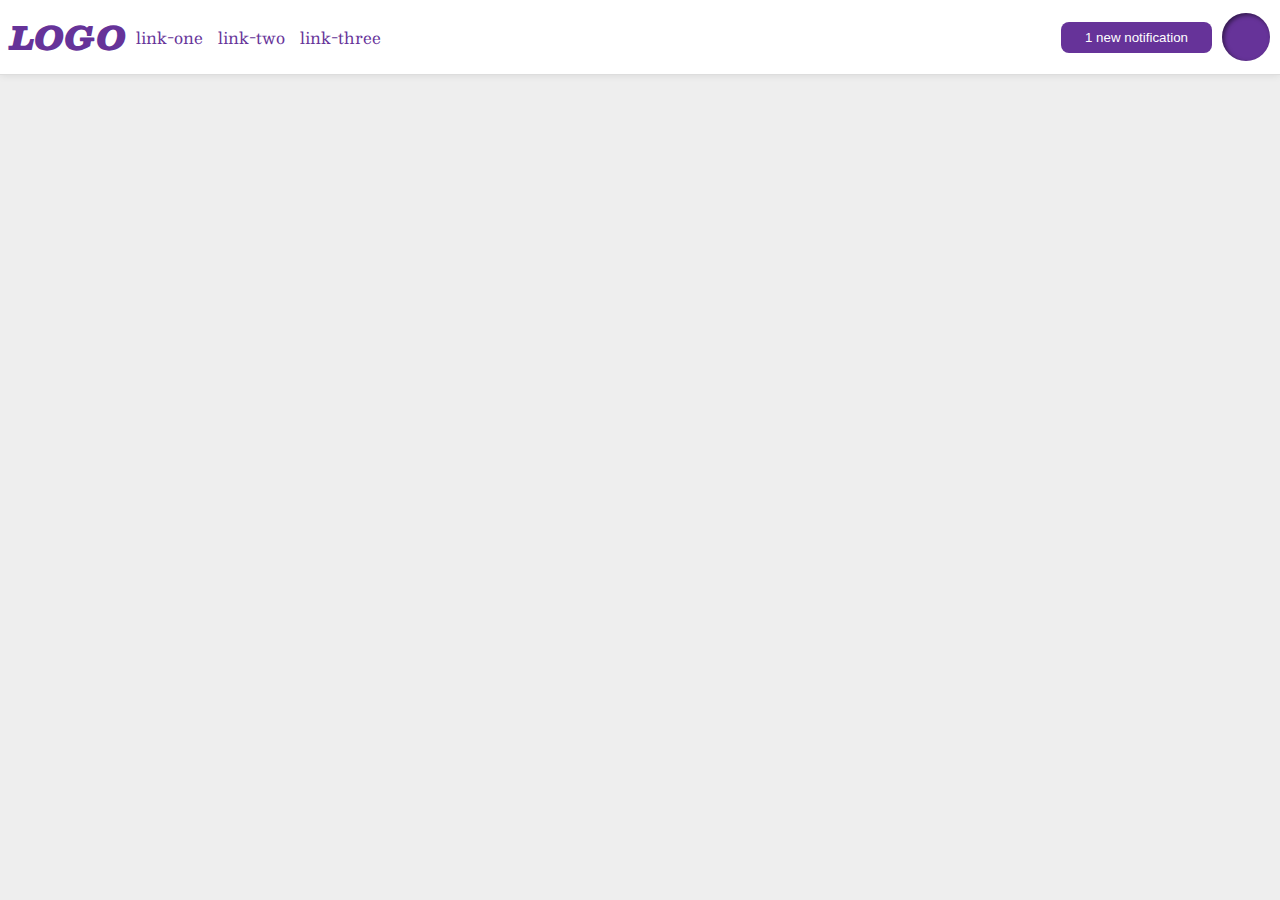
<file: flex/03-flex-header-2/index.html>
<!DOCTYPE html>
<html lang="en">
  <head>
    <meta charset="UTF-8" />
    <meta http-equiv="X-UA-Compatible" content="IE=edge" />
    <meta name="viewport" content="width=device-width, initial-scale=1.0" />
    <title>Flex Header 2</title>
    <link rel="stylesheet" href="style.css" />
  </head>
  <body>
    <div class="header">
      <div class="left-nav">
        <div class="logo">LOGO</div>
        <ul class="links">
          <li><a href="google.com">link-one</a></li>
          <li><a href="google.com">link-two</a></li>
          <li><a href="google.com">link-three</a></li>
        </ul>
      </div>
      <div class="right-nav">
        <button class="notifications">1 new notification</button>
        <div class="profile-image"></div>
      </div>
    </div>
  </body>
</html>
</file>
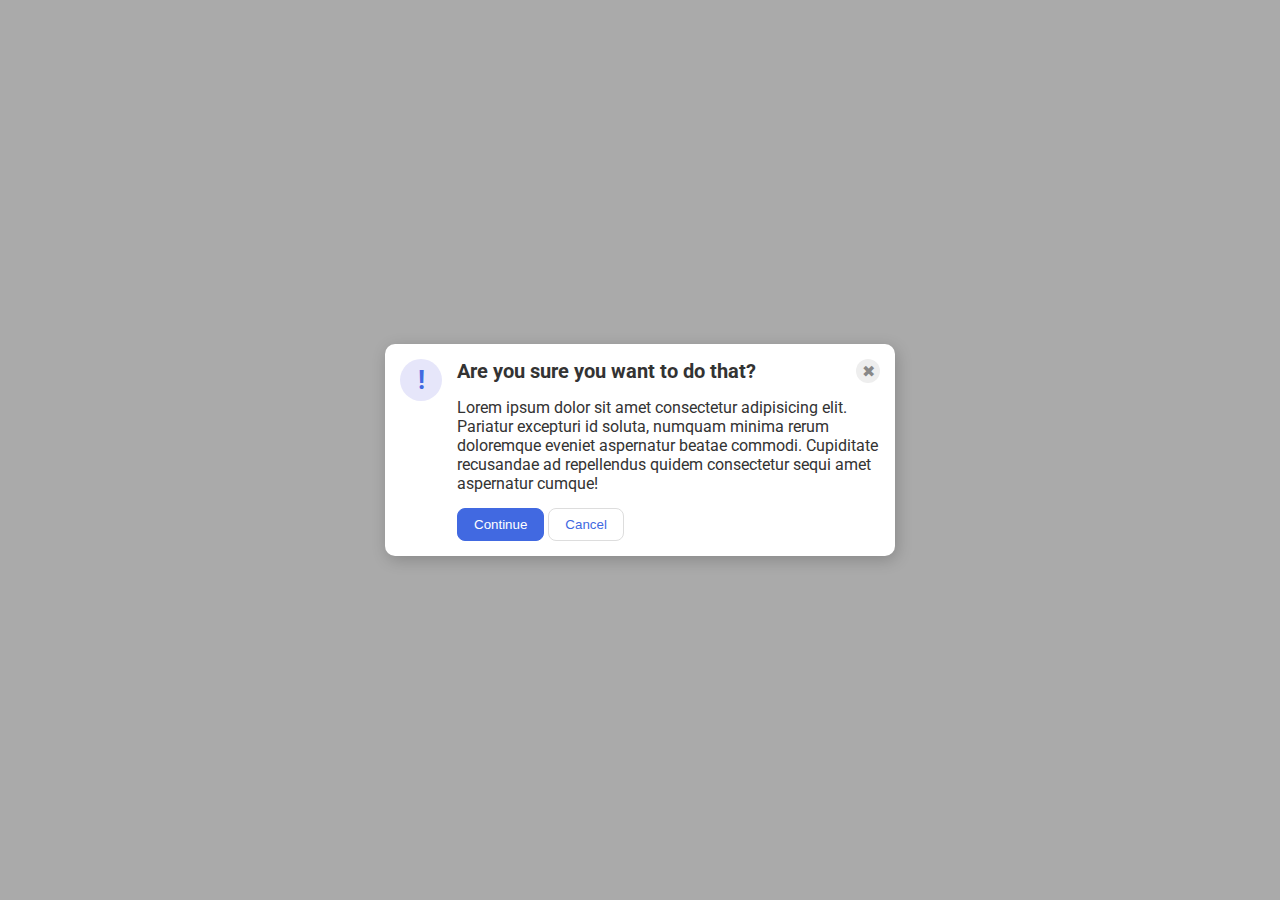
<file: flex/05-flex-modal/index.html>
<!DOCTYPE html>
<html lang="en">
  <head>
    <meta charset="UTF-8" />
    <meta http-equiv="X-UA-Compatible" content="IE=edge" />
    <meta name="viewport" content="width=device-width, initial-scale=1.0" />
    <link rel="stylesheet" href="style.css" />
    <title>Modal</title>
  </head>
  <body>
    <div class="modal">
      <div class="icon">!</div>

      <div class="content">
        <div class="modal-heading">
          <div class="header">Are you sure you want to do that?</div>
          <div class="close-button">✖</div>
        </div>

        <div class="text">
          Lorem ipsum dolor sit amet consectetur adipisicing elit. Pariatur
          excepturi id soluta, numquam minima rerum doloremque eveniet
          aspernatur beatae commodi. Cupiditate recusandae ad repellendus quidem
          consectetur sequi amet aspernatur cumque!
        </div>

        <div class="btn-containter">
          <button class="continue">Continue</button>
          <button class="cancel">Cancel</button>
        </div>
      </div>
    </div>
  </body>
</html>
</file>
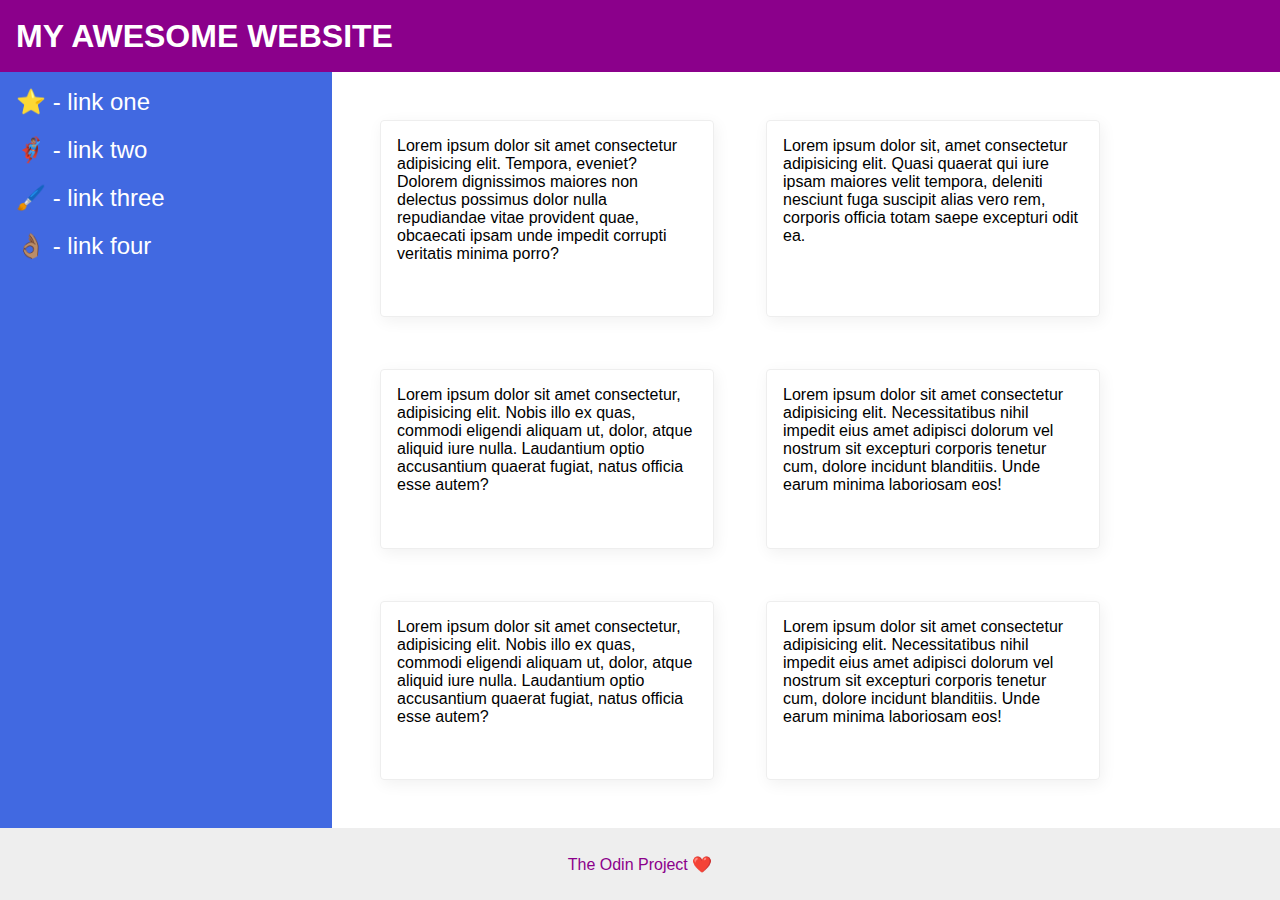
<file: flex/07-flex-layout-2/index.html>
<!DOCTYPE html>
<html lang="en">
  <head>
    <meta charset="UTF-8" />
    <meta http-equiv="X-UA-Compatible" content="IE=edge" />
    <meta name="viewport" content="width=device-width, initial-scale=1.0" />
    <title>The Holy Grail</title>
    <link rel="stylesheet" href="style.css" />
  </head>
  <body>
    <div class="header">MY AWESOME WEBSITE</div>

    <div class="content">
      <div class="sidebar">
        <ul>
          <li><a href="#">⭐ - link one</a></li>
          <li><a href="#">🦸🏽‍♂️ - link two</a></li>
          <li><a href="#">🖌️ - link three</a></li>
          <li><a href="#">👌🏽 - link four</a></li>
        </ul>
      </div>

      <div class="card-container">
        <div class="card">
          Lorem ipsum dolor sit amet consectetur adipisicing elit. Tempora,
          eveniet? Dolorem dignissimos maiores non delectus possimus dolor nulla
          repudiandae vitae provident quae, obcaecati ipsam unde impedit
          corrupti veritatis minima porro?
        </div>
        <div class="card">
          Lorem ipsum dolor sit, amet consectetur adipisicing elit. Quasi
          quaerat qui iure ipsam maiores velit tempora, deleniti nesciunt fuga
          suscipit alias vero rem, corporis officia totam saepe excepturi odit
          ea.
        </div>
        <div class="card">
          Lorem ipsum dolor sit amet consectetur, adipisicing elit. Nobis illo
          ex quas, commodi eligendi aliquam ut, dolor, atque aliquid iure nulla.
          Laudantium optio accusantium quaerat fugiat, natus officia esse autem?
        </div>
        <div class="card">
          Lorem ipsum dolor sit amet consectetur adipisicing elit.
          Necessitatibus nihil impedit eius amet adipisci dolorum vel nostrum
          sit excepturi corporis tenetur cum, dolore incidunt blanditiis. Unde
          earum minima laboriosam eos!
        </div>
        <div class="card">
          Lorem ipsum dolor sit amet consectetur, adipisicing elit. Nobis illo
          ex quas, commodi eligendi aliquam ut, dolor, atque aliquid iure nulla.
          Laudantium optio accusantium quaerat fugiat, natus officia esse autem?
        </div>
        <div class="card">
          Lorem ipsum dolor sit amet consectetur adipisicing elit.
          Necessitatibus nihil impedit eius amet adipisci dolorum vel nostrum
          sit excepturi corporis tenetur cum, dolore incidunt blanditiis. Unde
          earum minima laboriosam eos!
        </div>
      </div>
    </div>

    <div class="footer">The Odin Project ❤️</div>
  </body>
</html>
</file>
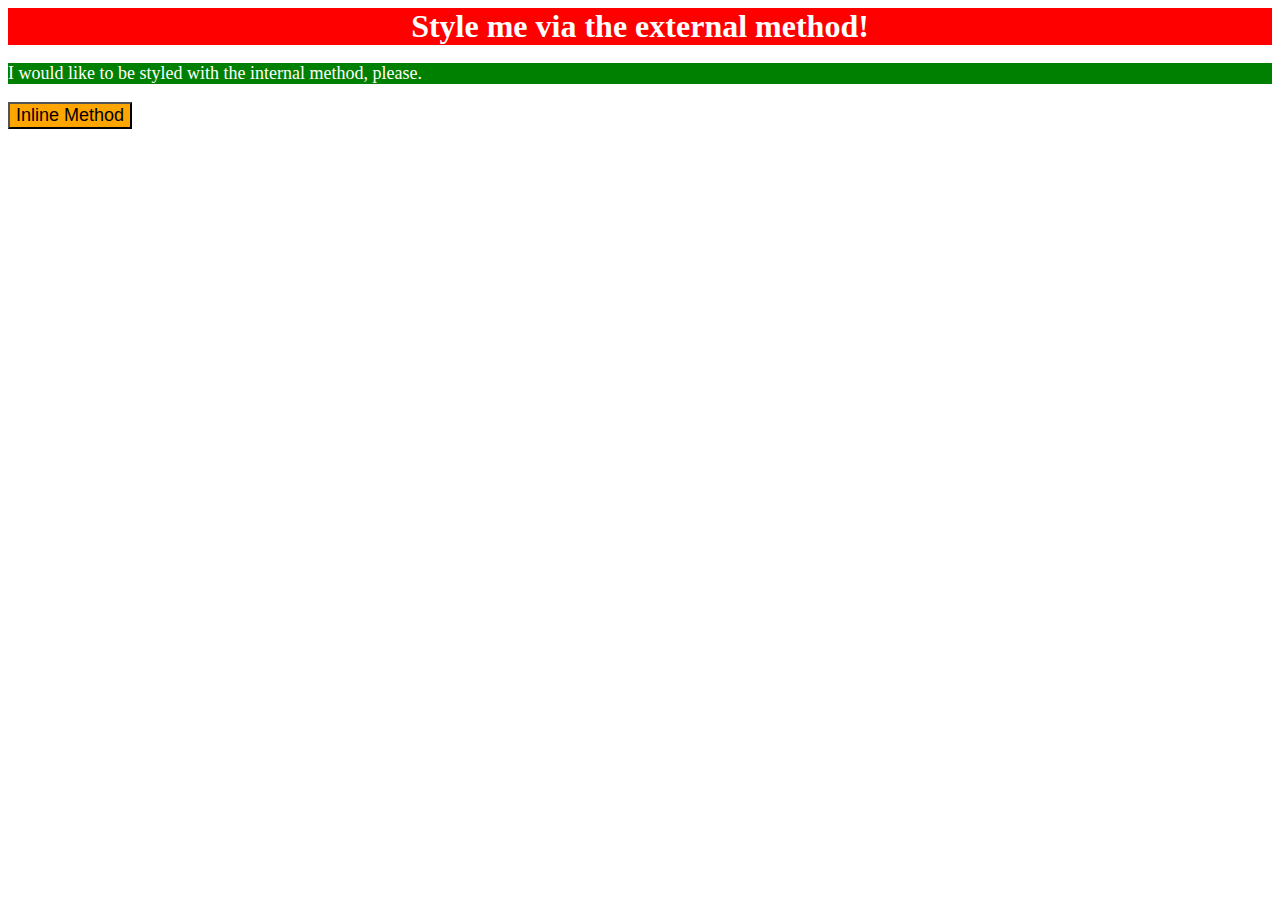
<file: foundations/01-css-methods/index.html>
<!DOCTYPE html>
<html lang="en">
  <head>
    <meta charset="UTF-8" />
    <meta http-equiv="X-UA-Compatible" content="IE=edge" />
    <meta name="viewport" content="width=device-width, initial-scale=1.0" />
    <title>Methods for Adding CSS</title>
    <link rel="stylesheet" href="styles.css" />
    <style>
      p {
        background: green;
        color: white;
        font-size: 18px;
      }
    </style>
  </head>
  <body>
    <div>Style me via the external method!</div>
    <p>I would like to be styled with the internal method, please.</p>
    <button style="background: orange; font-size: 18px">Inline Method</button>
  </body>
</html>
</file>
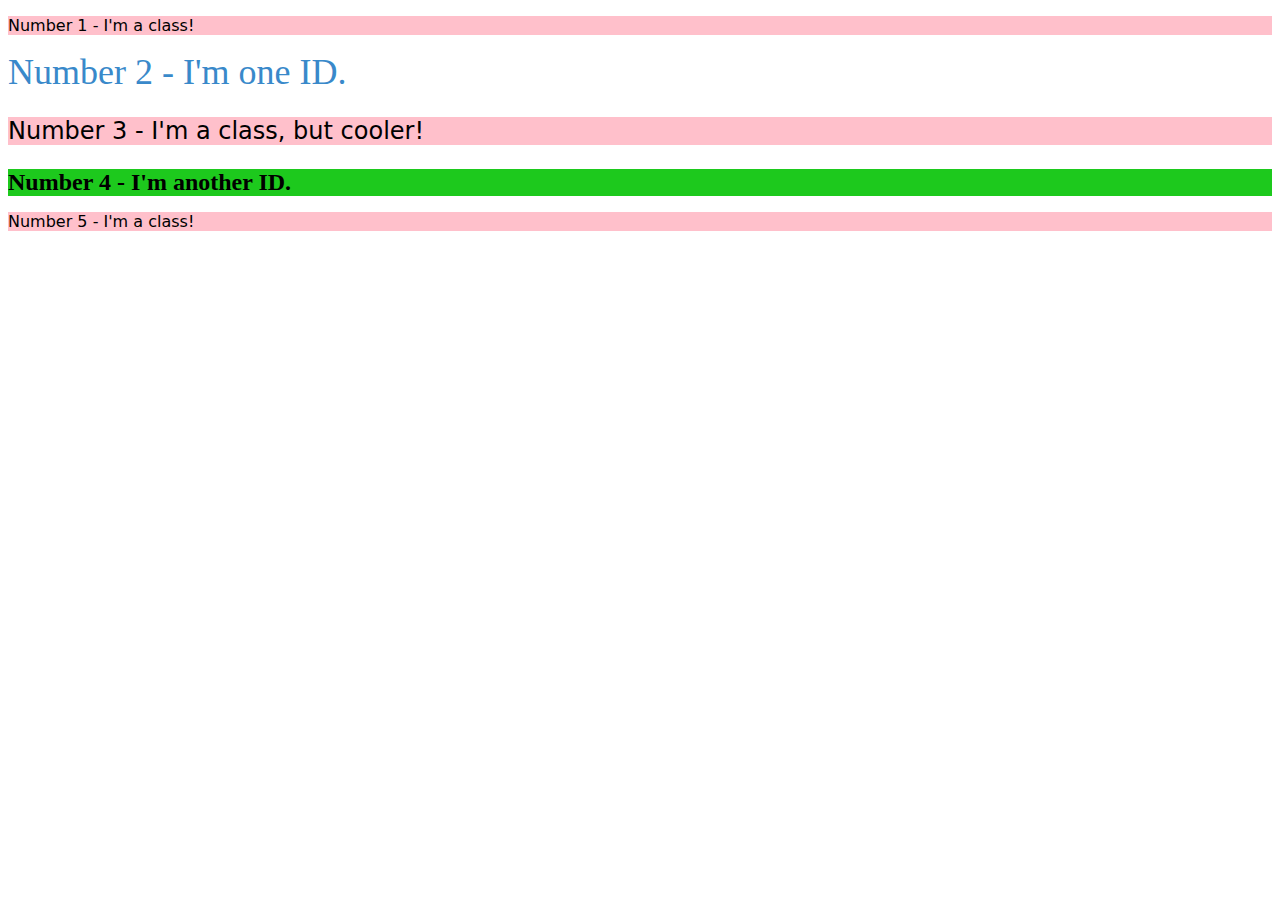
<file: foundations/02-class-id-selectors/index.html>
<!DOCTYPE html>
<html lang="en">
  <head>
    <meta charset="UTF-8" />
    <meta http-equiv="X-UA-Compatible" content="IE=edge" />
    <meta name="viewport" content="width=device-width, initial-scale=1.0" />
    <title>Class and ID Selectors</title>
    <link rel="stylesheet" href="style.css" />
  </head>
  <body>
    <p class="odd-elem">Number 1 - I'm a class!</p>
    <div id="second-elem">Number 2 - I'm one ID.</div>
    <p class="odd-elem third-elem">Number 3 - I'm a class, but cooler!</p>
    <div id="fourth-elem">Number 4 - I'm another ID.</div>
    <p class="odd-elem">Number 5 - I'm a class!</p>
  </body>
</html>
</file>
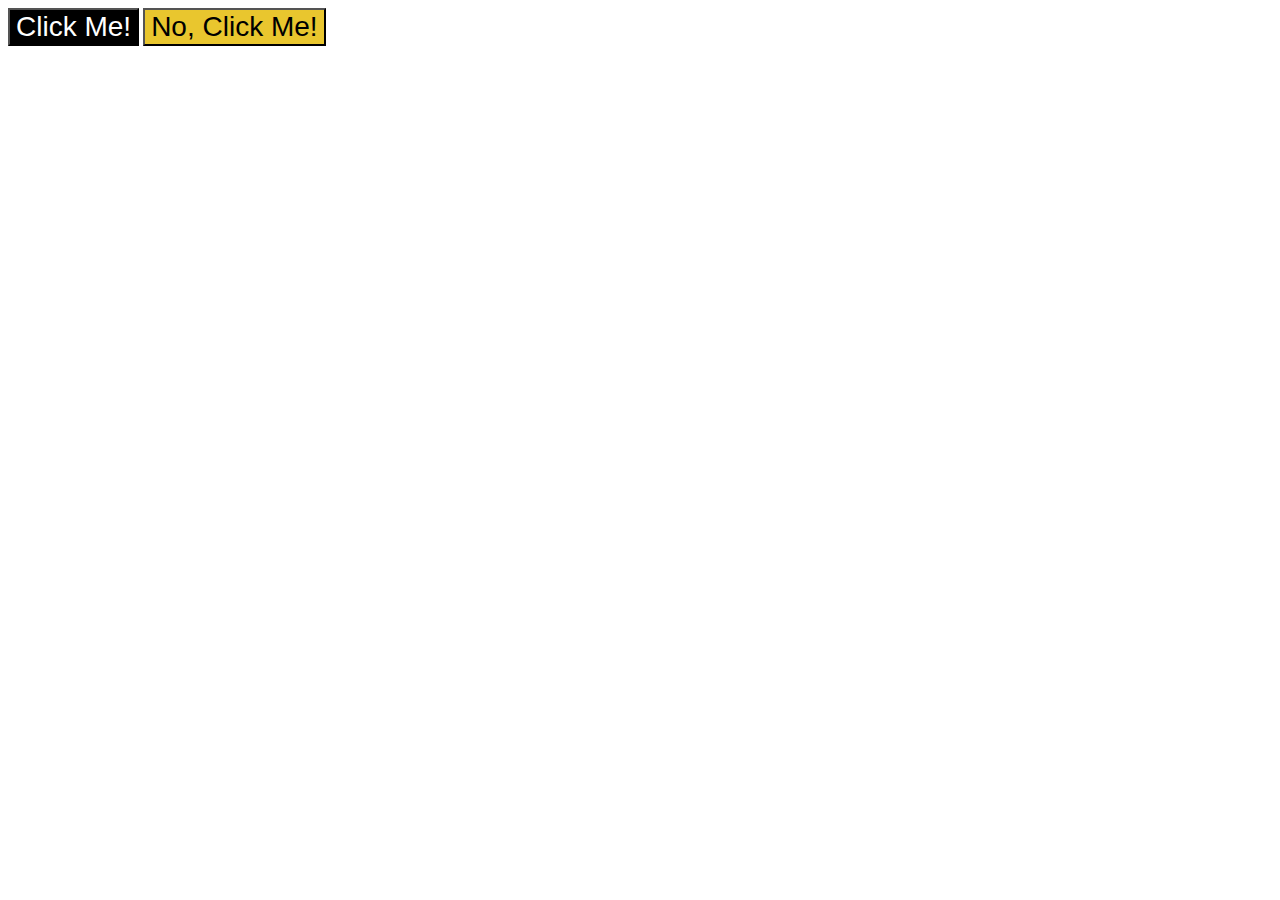
<file: foundations/03-grouping-selectors/index.html>
<!DOCTYPE html>
<html lang="en">
  <head>
    <meta charset="UTF-8" />
    <meta http-equiv="X-UA-Compatible" content="IE=edge" />
    <meta name="viewport" content="width=device-width, initial-scale=1.0" />
    <title>Grouping Selectors</title>
    <link rel="stylesheet" href="style.css" />
  </head>
  <body>
    <button class="btn-1">Click Me!</button>
    <button class="btn-2">No, Click Me!</button>
  </body>
</html>
</file>
<file: flex/03-flex-header-2/style.css>
/* this is some magical font-importing.  
you'll learn about it later. */
@import url("https://fonts.googleapis.com/css2?family=Besley:ital,wght@0,400;1,900&display=swap");

body {
  margin: 0;
  background: #eee;
  font-family: Besley, serif;
}

.header {
  background: white;
  border-bottom: 1px solid #ddd;
  box-shadow: 0 0 8px rgba(0, 0, 0, 0.1);
  display: flex;
  justify-content: space-between;
  padding: 10px;
}

.profile-image {
  background: rebeccapurple;
  box-shadow: inset 2px 2px 4px rgba(0, 0, 0, 0.5);
  border-radius: 50%;
  width: 48px;
  height: 48px;
}

.logo {
  color: rebeccapurple;
  font-size: 32px;
  font-weight: 900;
  font-style: italic;
}

button {
  border: none;
  border-radius: 8px;
  background: rebeccapurple;
  color: white;
  padding: 8px 24px;
}

a {
  /* this removes the line under our links */
  text-decoration: none;
  color: rebeccapurple;
}

ul {
  list-style-type: none;
  display: flex;
  margin: 0;
  padding: 0;
  gap: 15px;
}

.left-nav,
.right-nav {
  display: flex;
  align-items: center;
  gap: 10px;
}
</file>
<file: flex/05-flex-modal/style.css>
@import url("https://fonts.googleapis.com/css2?family=Roboto:wght@400;700&display=swap");

html,
body {
  height: 100%;
}

body {
  font-family: Roboto, sans-serif;
  margin: 0;
  background: #aaa;
  color: #333;
  /* I'll give you this one for free lol */
  display: flex;
  align-items: center;
  justify-content: center;
}

.modal {
  background: white;
  width: 480px;
  border-radius: 10px;
  box-shadow: 2px 4px 16px rgba(0, 0, 0, 0.2);
  padding: 15px;
  display: flex;
  justify-content: center;
  align-items: flex-start;
  gap: 15px;
}

.icon {
  color: royalblue;
  font-size: 26px;
  font-weight: 700;
  background: lavender;
  width: 42px;
  height: 42px;
  border-radius: 50%;
  display: flex;
  align-items: center;
  justify-content: center;
  margin: 0;
  flex-shrink: 0;
}

.close-button {
  background: #eee;
  border-radius: 50%;
  color: #888;
  font-weight: 400;
  font-size: 16px;
  height: 24px;
  width: 24px;
  display: flex;
  align-items: center;
  justify-content: center;
}

button {
  padding: 8px 16px;
  border-radius: 8px;
}

button.continue {
  background: royalblue;
  border: 1px solid royalblue;
  color: white;
}

button.cancel {
  background: white;
  border: 1px solid #ddd;
  color: royalblue;
}

.header {
  font-size: 20px;
  font-weight: bold;
}

.content {
  display: flex;
  flex-direction: column;
  gap: 15px;
}

.modal-heading {
  display: flex;
  justify-content: space-between;
  align-items: center;
}
</file>
<file: flex/07-flex-layout-2/style.css>
body {
  font-family: -apple-system, BlinkMacSystemFont, "Segoe UI", Roboto, Oxygen,
    Ubuntu, Cantarell, "Open Sans", "Helvetica Neue", sans-serif;
  margin: 0;
  min-height: 100vh;
  display: flex;
  flex-direction: column;
}

.header {
  height: 72px;
  background: darkmagenta;
  color: white;
  font-size: 32px;
  font-weight: 900;
  display: flex;
  align-items: center;
  padding: 0px 16px;
}

.footer {
  height: 72px;
  background: #eee;
  color: darkmagenta;
  display: flex;
  justify-content: center;
  align-items: center;
}

.sidebar {
  width: 300px;
  background: royalblue;
  flex-shrink: 0;
  padding: 16px;
}

ul {
  margin: 0;
  padding: 0;
  display: flex;
  flex-direction: column;
  align-items: flex-start;
  gap: 20px;
}

li {
  list-style-type: none;
}

a {
  text-decoration: none;
  color: white;
  font-size: 24px;
}

.card {
  border: 1px solid #eee;
  box-shadow: 2px 4px 16px rgba(0, 0, 0, 0.06);
  border-radius: 4px;
  width: 300px;
  padding: 16px;
  margin: 16px;
}

.content {
  display: flex;
  flex: 1;
}

.card-container {
  display: flex;
  flex-wrap: wrap;
  padding: 32px;
  gap: 20px;
}
</file>
<file: foundations/01-css-methods/styles.css>
div {
  background: red;
  color: white;
  font-size: 32px;
  text-align: center;
  font-weight: bold;
}
</file>
<file: foundations/02-class-id-selectors/style.css>
.odd-elem {
  background: rgb(255, 192, 203);
  font-family: Verdana, "DejaVu Sans", sans-serif;
}

#second-elem {
  color: rgb(57, 137, 202);
  font-size: 36px;
}

.third-elem {
  font-size: 24px;
}

#fourth-elem {
  background: rgb(29, 201, 29);
  font-size: 24px;
  font-weight: bold;
}
</file>
<file: foundations/03-grouping-selectors/style.css>
.btn-1,
.btn-2 {
  font-size: 28px;
  font-family: "Helvetica", "Times New Roman", sans-serif;
}

.btn-1 {
  background: #000;
  color: #fff;
}

.btn-2 {
  background: rgb(233, 198, 46);
}
</file>
